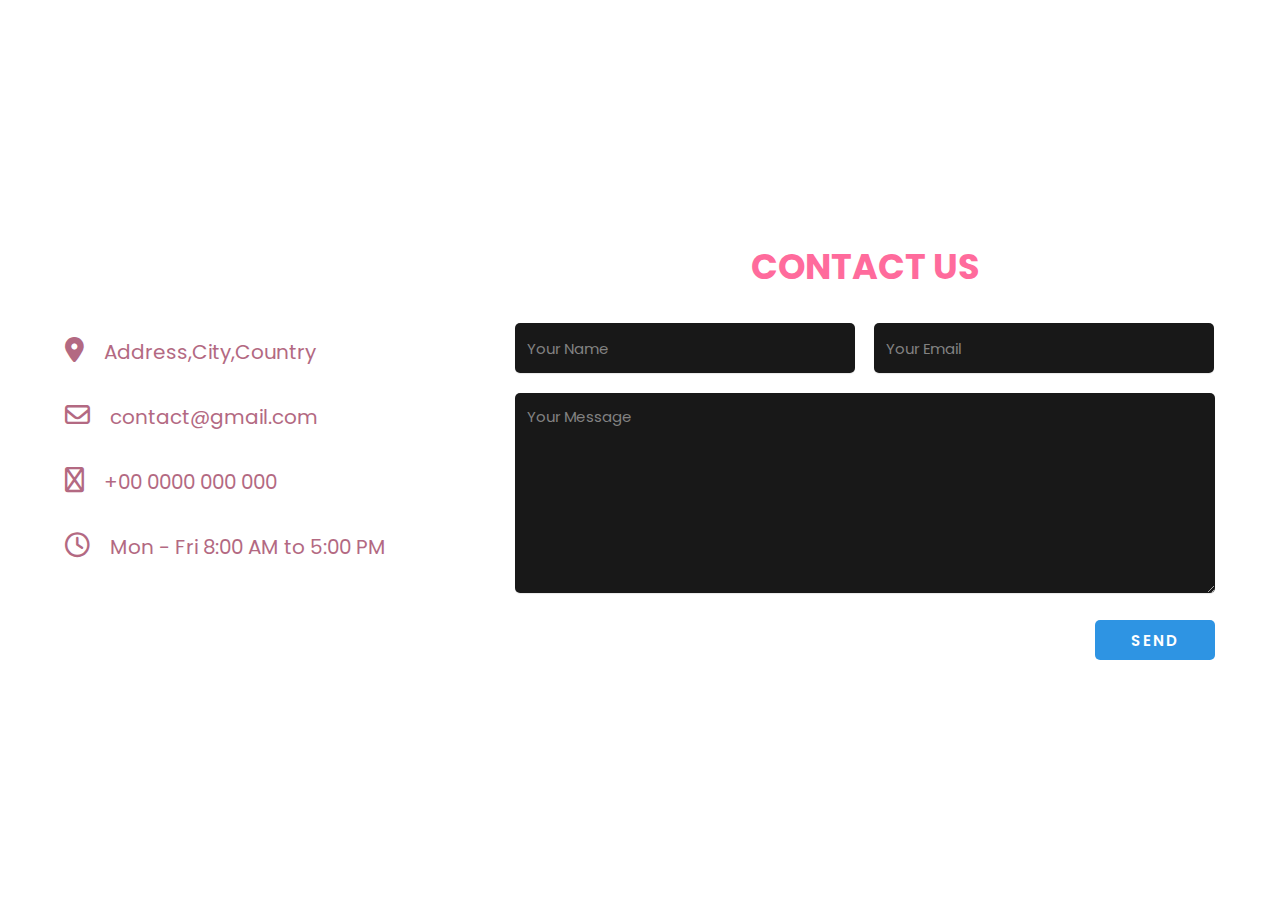
<file: contact.html>
<!DOCTYPE html>
<html lang="en">
<head>
    
    <meta charset="UTF-8">
    <meta http-equiv="X-UA-Compatible" content="IE=edge">
    <meta name="viewport" content="width=device-width, initial-scale=1.0">
    <title>Document</title>
    <link rel="stylesheet" href="style.css">
    <link rel="stylesheet" href="https://cdnjs.cloudflare.com/ajax/libs/font-awesome/6.3.0/css/all.min.css">
</head>
<body>

    <!-- <div class="alert-success">
        <span> Message Sent! Thank You For Contacting Us</span>
    </div>
    <div class="alert-error">
        <span> Something Went Wrong! Please Try Again</span>
    </div> -->

    <div class="contact-section">
        <div class="contact-info">
            <div><i class="fa-sharp fa-solid fa-location-dot"></i>Address,City,Country</div>
            <div><i class="fa-regular fa-envelope"></i>contact@gmail.com</div>
            <div><i class="fa-regular fa-phone-flip"></i>+00 0000 000 000</div>
            <div><i class="fa-regular fa-clock"></i>Mon - Fri 8:00 AM to 5:00 PM</div>
        </div>
        <div class="contact-form">
            <h2>Contact Us</h2>
            <form class="contact" action="" method="post">
                <input type="text" name="name" class="text-box" placeholder="Your Name" required>
                <input type="email" name="email" class="text-box" placeholder="Your Email" required>
                <textarea name="message" rows="5" placeholder="Your Message" required></textarea>
                <input type="submit" name="submit" class="send-btn" value="Send">
            </form>
        </div>
    </div>
</body>
</html>
</file>
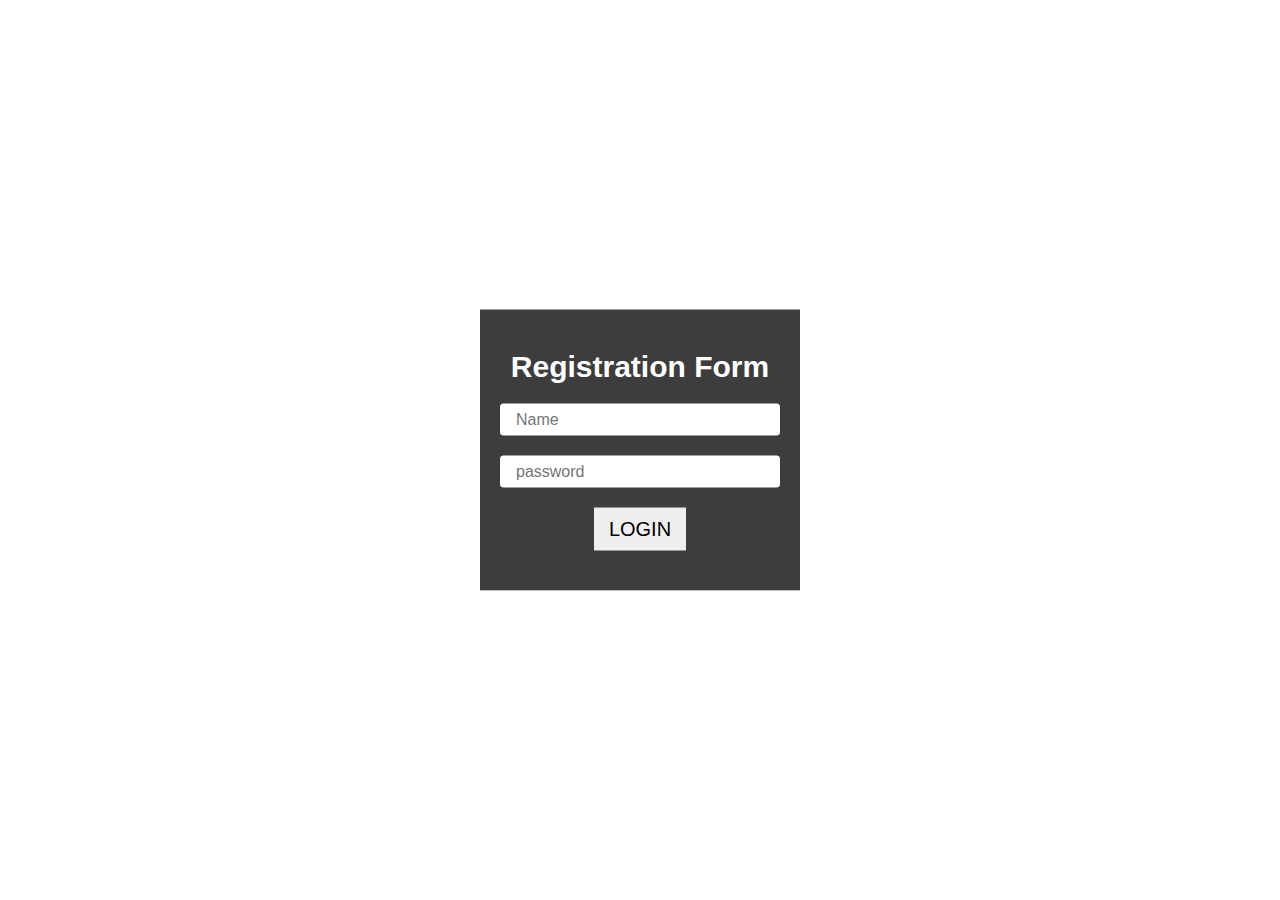
<file: login.html>
<!DOCTYPE html>
<html lang="en">
<head>
    <style>
        *{
        padding:0;
        margin:0;
        font-family:sans-serif;
        }
        body{
            background: url(https://jcu.pressbooks.pub/app/uploads/sites/22/2021/08/pexels-kampus-production-5940721-scaled-1.jpg) no-repeat;
    background-size: cover;
        }
        .registration-form{
        width:320px;
        background:#3e3d3d;
        padding:40px 20px;
        box-sizing: border-box;
        position:fixed;
        left:50%;
        top:50%;
        transform: translate(-50%,-50%);
        }
        .registration-form h1{
        color:#fff;
        font-size:30px;
        text-align:center;
        margin-bottom:20px;
        }
        .registration-form input{
        font-size:16px;
        padding:6px 15px;
        width:100%;
        border:1px solid #fff;
        border-radius:3px;
        outline: none;
        box-sizing:border-box;
        margin-bottom:20px;
        }
        .registration-form button{
        font-size:20px;
        padding: 10px 15px;
        border:0;
        }
        
    </style>
    <meta charset="UTF-8">
    <meta http-equiv="X-UA-Compatible" content="IE=edge">
    <meta name="viewport" content="width=device-width, initial-scale=1.0">
    <title>Document</title>
</head>
<body>
    
<div class="registration-form">
    <h1>Registration Form</h1>
    <form method="post">

        <input type="text" name="shopname" placeholder="Name">
        <input type="password" name="password" placeholder="password">

        <center><button type="submit">LOGIN</button></center>
    </form>
</div>  
</body>
</html>
</file>
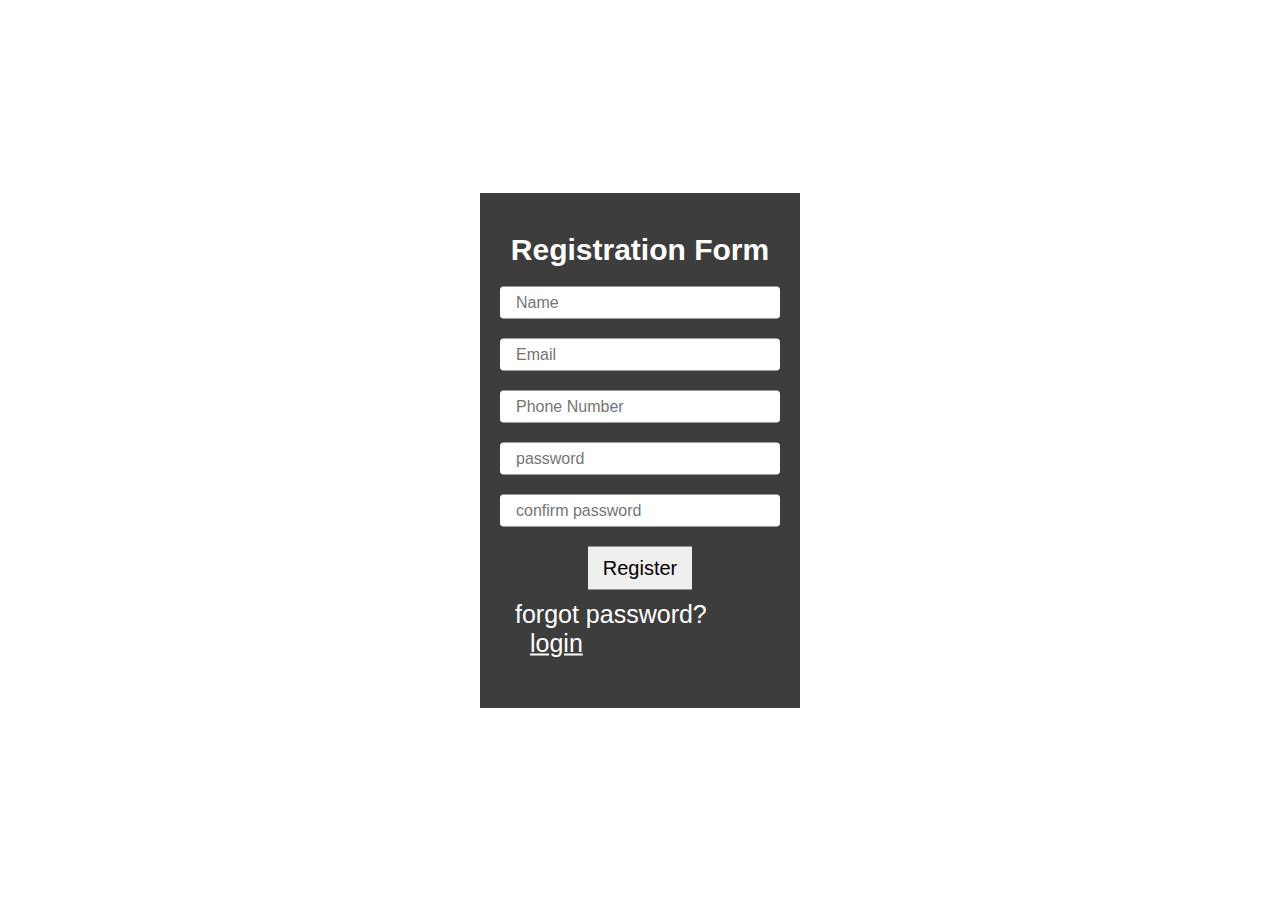
<file: register.html>
<!DOCTYPE html>
<html lang="en">
<head>
    <style>
        *{
        padding:0;
        margin:0;
        font-family:sans-serif;
        }
        body{
            background: url(https://jcu.pressbooks.pub/app/uploads/sites/22/2021/08/pexels-kampus-production-5940721-scaled-1.jpg) no-repeat;
             background-size: cover;
        }
        .registration-form{
        width:320px;
        background:#3e3d3d;
        padding:40px 20px;
        box-sizing: border-box;
        position:fixed;
        left:50%;
        top:50%;
        transform: translate(-50%,-50%);
        }
        .registration-form h1{
        color:#fff;
        font-size:30px;
        text-align:center;
        margin-bottom:20px;
        }
        .registration-form input{
        font-size:16px;
        padding:6px 15px;
        width:100%;
        border:1px solid #fff;
        border-radius:3px;
        outline: none;
        box-sizing:border-box;
        margin-bottom:20px;
        }
        .registration-form button{
        font-size:20px;
        padding: 10px 15px;
        border:0;
        }
        .registration-form p{
            font-size: 25px;
            padding: 10px 15px;
            color:#fff
        }
        .registration-form p a{
            font-size: 25px;
            padding: 10px 15px;
            color:#fff
        }
    </style>
    <meta charset="UTF-8">
    <meta http-equiv="X-UA-Compatible" content="IE=edge">
    <meta name="viewport" content="width=device-width, initial-scale=1.0">
    <title>Document</title>
</head>
<body>
    
<div class="registration-form">
    <h1>Registration Form</h1>
    <form method="post">

        <input type="text" name="shopname" placeholder="Name">

        <input type="email" name="email" placeholder="Email">

        <input type="number" name="phone" placeholder="Phone Number">

        <input type="password" name="password" placeholder="password">

        <input type="password" name="confpassword" placeholder="confirm password">
        <center><button type="submit">Register</button></center>
        <p>forgot password?<a href="http://127.0.0.1:5500/login.html">login</a></p>
    </form>
</div>

    
</body>
</html>
</file>
<file: style.css>
@import url('https://fonts.googleapis.com/css2?family=Kaushan+Script&family=Poppins:ital,wght@0,400;0,500;0,700;1,100;1,300&display=swap');

*{
    margin: 0;
    padding: 0;
    box-sizing: border-box;
    font-family: "poppins",sans-serif;
}
body{
    min-height: 100vh;
    background: url(https://jcu.pressbooks.pub/app/uploads/sites/22/2021/08/pexels-kampus-production-5940721-scaled-1.jpg) no-repeat;
    background-size: cover;
    display: flex;
    justify-content: center;
    align-items: center;
}
.contact-section{
    width: 100%;
    display: flex;
    justify-content: center;
    align-items: center;
}
.contact-info{
    color: #b36982;
    max-width: 500px;
    line-height: 65px;
    padding-left: 50px;
    font-size: 20px;
}
.contact-info i{
  margin-right: 20px;
  font-size: 25px;  
}
.contact-form{
    max-width: 700px;
    margin-right: 50px;
}
.contact-info, .contact-form{
    flex: 1;
}
.contact-form h2{
    color: #ff6b9c;
    text-align: center;
    font-size: 35px;
    text-transform: uppercase;
    margin-bottom: 30px;
}
.contact-form .text-box{
    background: #000;
    color: #fff;
    border: none;
    width: calc(50% - 10px);
    height: 50px;
    padding: 12px;
    font-size: 15px;
    border-radius: 5px;
    box-shadow: 0 1px 1px rgba(0, 0, 0, 0.1);
    margin-bottom: 20px;
    opacity: 0.9;
}
.contact-form .text-box:first-child{
    margin-right: 15px;
}
.contact-form textarea{
    background: #000;
    color: #b36982;
    border: none;
    width: 100%;
    padding: 12px;
    font-size: 15px;
    min-height: 200px;
    max-height: 400px;
    resize: vertical;
    border-radius: 5px;
    box-shadow: 0 1px 1px rgba(0, 0, 0, 0.1);
    margin-bottom: 20px;
    opacity: 0.9;
}
.contact-form .send-btn{
    float: right;
    background: #2E94E3;
    color: #fff;
    border: none;
    width: 120px;
    height: 40px;
    font-size: 15px;
    font-weight: 600;
    text-transform: uppercase;
    letter-spacing: 2px;
    border-radius: 5px;
    cursor: pointer;
    transition: 0.3s;
    transition-property: background;
}
.contact-form .send-btn:hover{
    background: #0582E3;
}
@media screen and (max-width: 950px){
    .contact-section{
        flex-direction: column;
    }
    .contact-info, .contact-form{
        margin: 30px 50px;
    }
    .contact-form h2{
        font-size: 30px;
    }
    .contact-form .text-box{
        width: 100%;
    }
}
.alert-success{
 z-index: 1;
 background: #D4EDDA;
 font-size: 18px;
 padding: 20px 40px;
 min-width: 420px;
 position: fixed;
 right: 0;
 top: 10px;
 border-left: 8px solid #3AD66E;
 border-radius: 4px;   
}
.alert-success{
    z-index: 1;
    background: #FFF3CD;
    font-size: 18px;
    padding: 20px 40px;
    min-width: 420px;
    position: fixed;
    right: 0;
    top: 10px;
    border-left: 8px solid #FFA502;
    border-radius: 4px;   
   }
</file>
